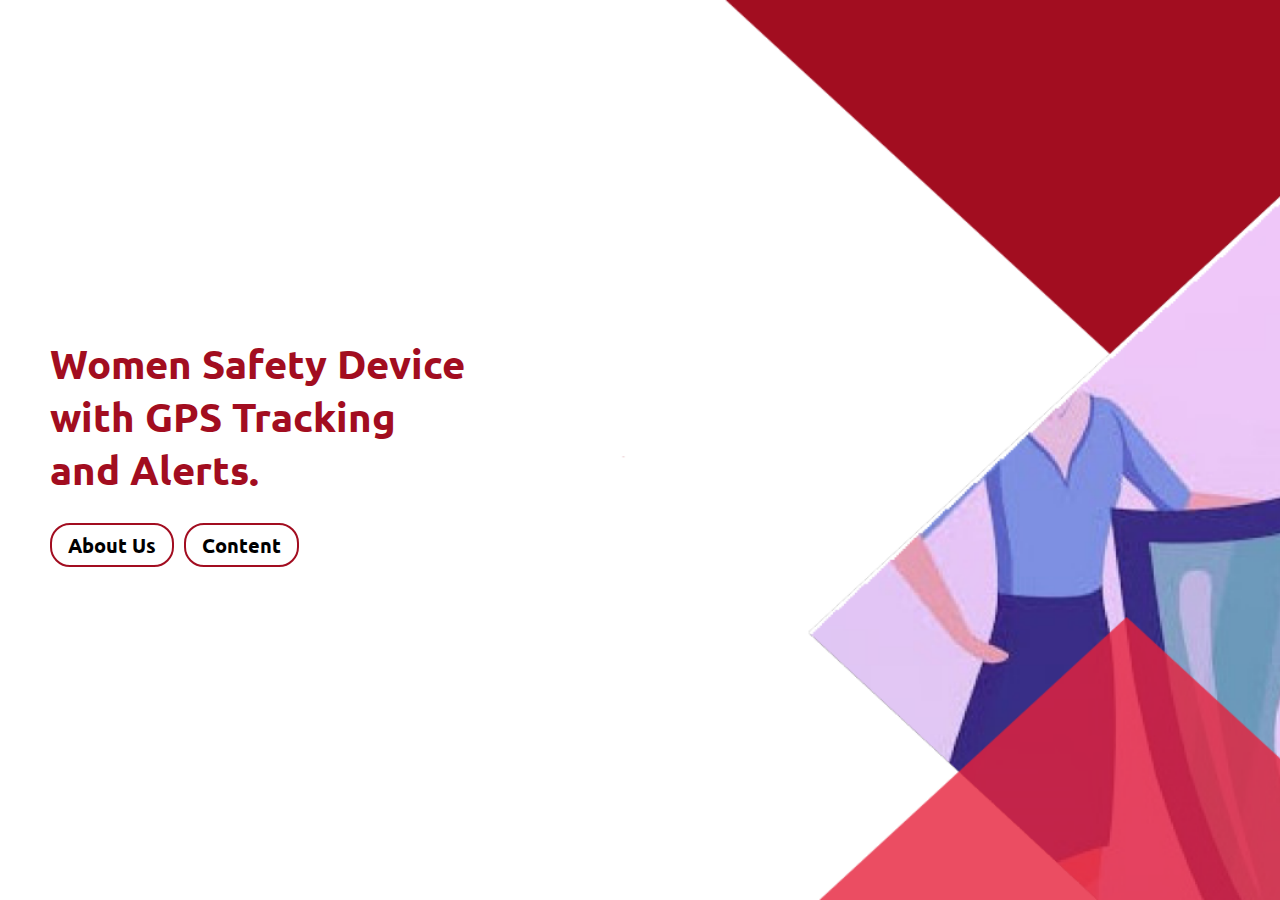
<file: index.html>
<!DOCTYPE html>
<html lang="en">
<head>
    <meta charset="UTF-8">
    <meta http-equiv="X-UA-Compatible" content="IE=edge">
    <meta name="viewport" content="width=device-width, initial-scale=1.0">
    <title>Women Safety Device with GPS Tracking and Alerts</title>
    <link rel="stylesheet" href="./css/style.css">
</head>
<body>
    <div class="home-main-div">
        <div class="btn-div">
            Women Safety Device <br> with GPS Tracking <br> and Alerts. <br>
            <div class="btn-div1">
                <a href="./about.html" class="btn">About Us</a>
                <a href="./content.html" class="btn">Content</a>
            </div>
        </div>
    </div>
</body>
</html>
</file>
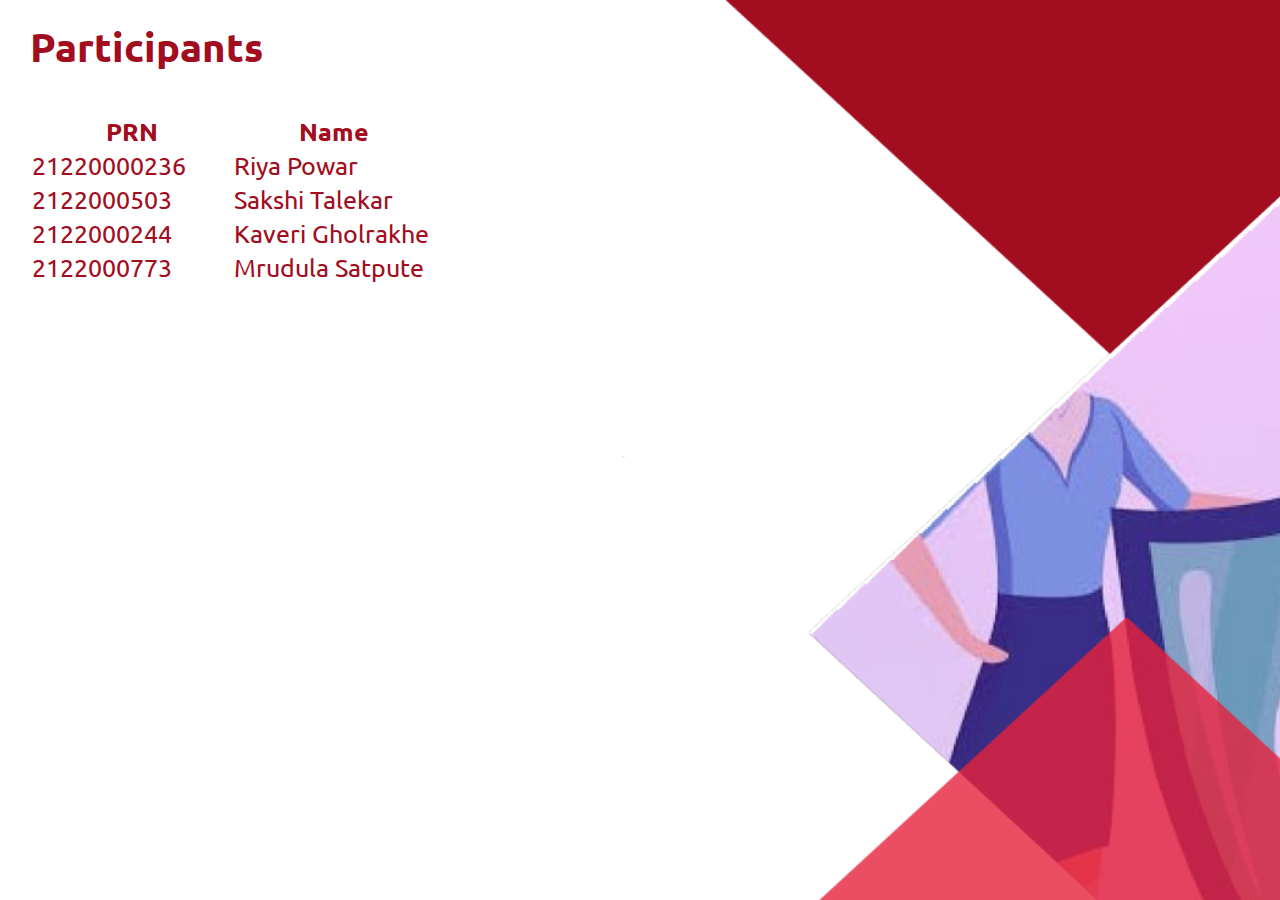
<file: about.html>
<!DOCTYPE html>
<html lang="en">

<head>
    <meta charset="UTF-8">
    <meta http-equiv="X-UA-Compatible" content="IE=edge">
    <meta name="viewport" content="width=device-width, initial-scale=1.0">
    <title>Women Safety Device with GPS Tracking and Alerts</title>
    <link rel="stylesheet" href="./css/about.css">
</head>

<body>
    <div class="home-main-div">
        <div class="main-heading">Participants</div>
        <div class="main-div">
            <table>
                <tr>
                    <th>PRN</th>
                    <th>Name</th>
                </tr>
                <tr>
                    <td>21220000236</td>
                    <td>Riya Powar</td>
                </tr>
                <tr>
                    <td>2122000503</td>
                    <td>Sakshi Talekar</td>
                </tr>
                <tr>
                    <td>2122000244</td>
                    <td>Kaveri Gholrakhe</td>
                </tr>
                <tr>
                    <td>2122000773</td>
                    <td>Mrudula Satpute</td>
                </tr>
            </table>
        </div>
    </div>
</body>

</html>
</file>
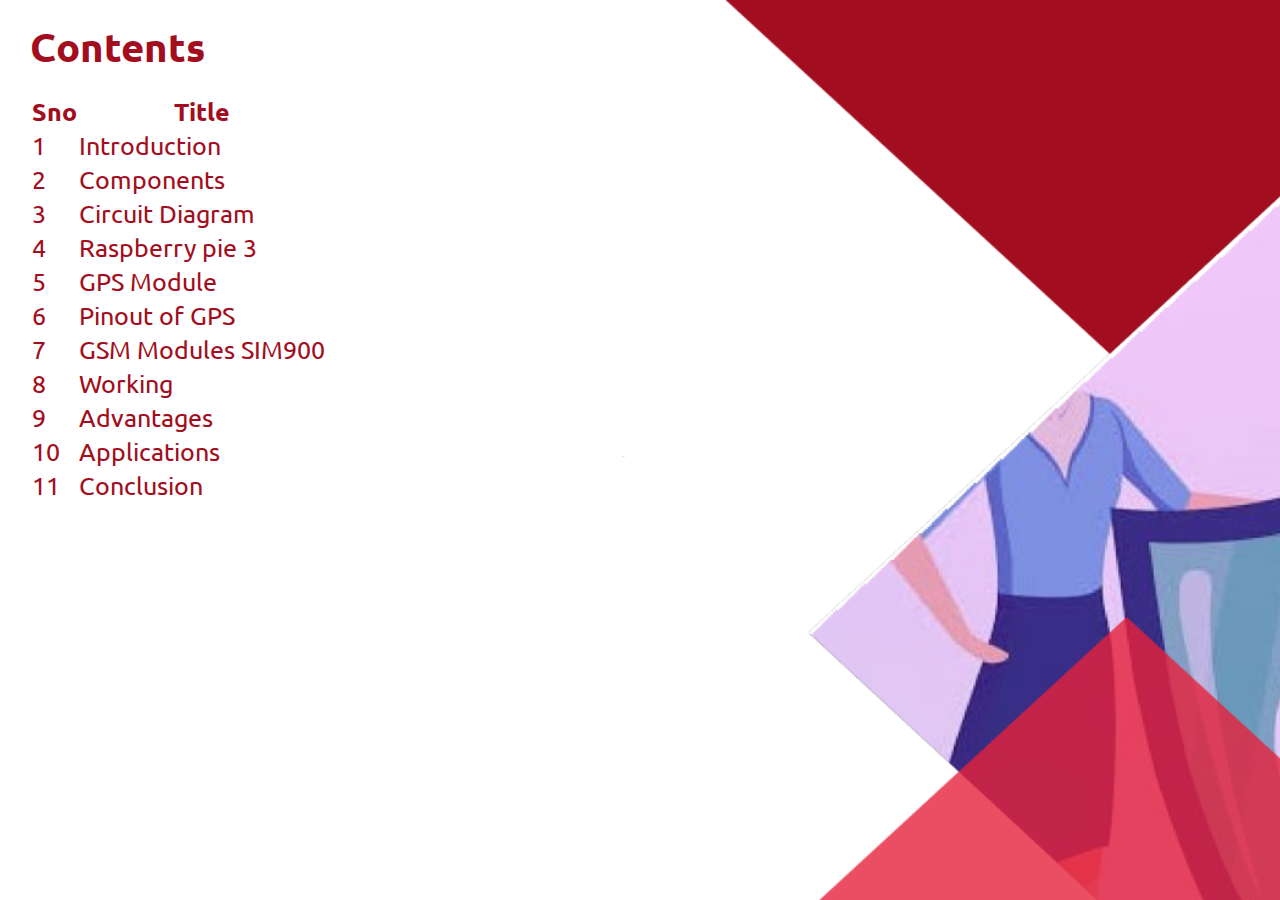
<file: content.html>
<!DOCTYPE html>
<html lang="en">

<head>
    <meta charset="UTF-8">
    <meta http-equiv="X-UA-Compatible" content="IE=edge">
    <meta name="viewport" content="width=device-width, initial-scale=1.0">
    <title>Women Safety Device with GPS Tracking and Alerts</title>
    <link rel="stylesheet" href="./css/content.css">
</head>

<body>
    <div class="home-main-div">
        <div class="main-heading">Contents</div>
        <div class="main-div">
            <table>
                <tr>
                    <th>Sno</th>
                    <th>Title</th>
                </tr>
                <tr>
                    <td>1</td>
                    <td><a href="./introduction.html">Introduction</a></td>
                </tr>
                <tr>
                    <td>2</td>
                    <td><a href="./page2.html">Components</a></td>
                </tr>
                <tr>
                    <td>3</td>
                    <td><a href="./page3.html">Circuit Diagram</a></td>
                </tr>
                <tr>
                    <td>4</td>
                    <td><a href="./page4.html">Raspberry pie 3</a></td>
                </tr>
                <tr>
                    <td>5</td>
                    <td><a href="./page5.html">GPS Module</a></td>
                </tr>
                <tr>
                    <td>6</td>
                    <td><a href="./page6.html">Pinout of GPS</a></td>
                </tr>
                <tr>
                    <td>7</td>
                    <td><a href="./page7.html">GSM Modules SIM900</a></td>
                </tr>
                <tr>
                    <td>8</td>
                    <td><a href="./page8.html">Working</a></td>
                </tr>
                <tr>
                    <td>9</td>
                    <td><a href="./page9.html">Advantages</a></td>
                </tr>
                <tr>
                    <td>10</td>
                    <td><a href="./page10.html">Applications</a></td>
                </tr>
                <tr>
                    <td>11</td>
                    <td><a href="./page11.html">Conclusion</a></td>
                </tr>
            </table>
        </div>
    </div>
</body>

</html>
</file>
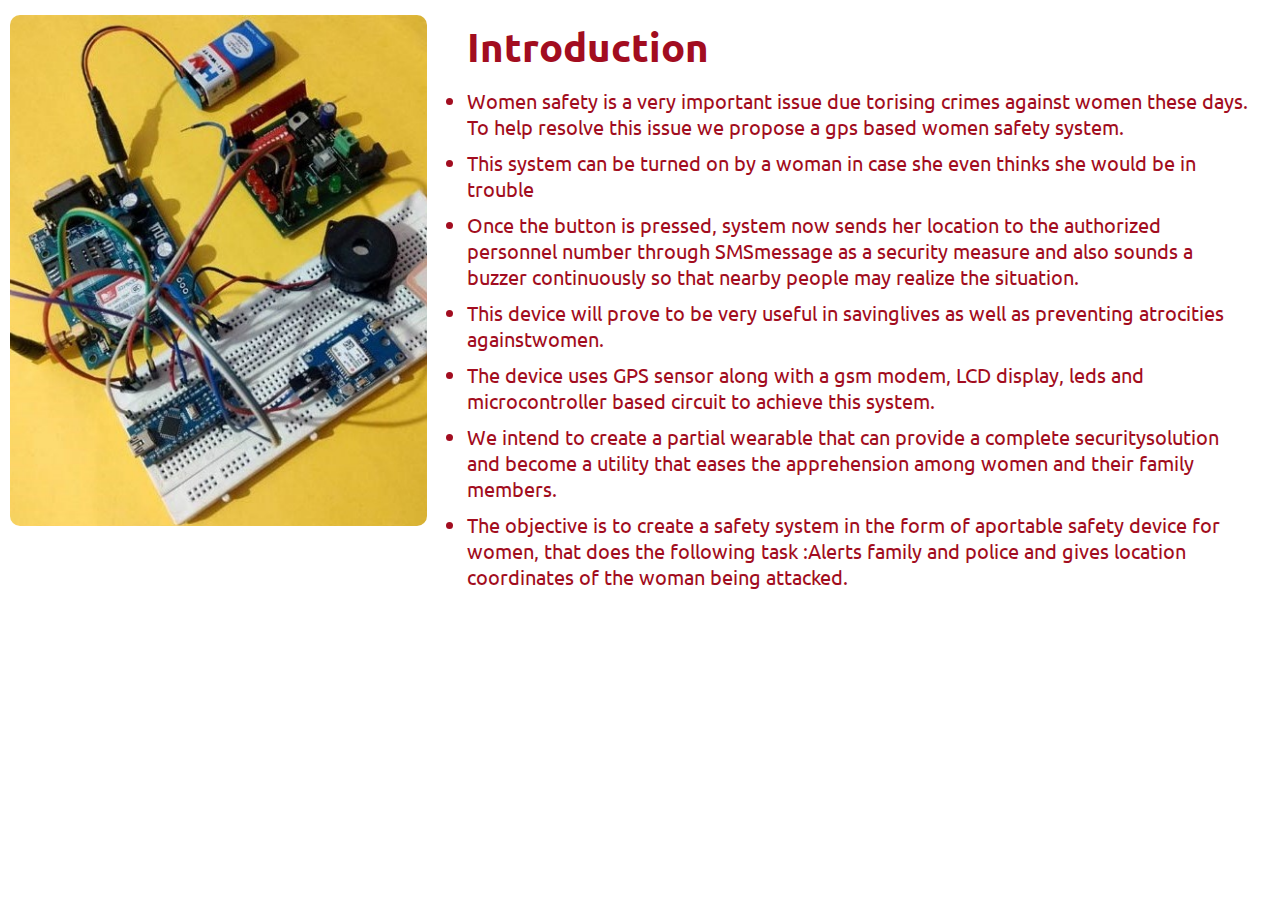
<file: introduction.html>
<!DOCTYPE html>
<html lang="en">
<head>
    <meta charset="UTF-8">
    <meta http-equiv="X-UA-Compatible" content="IE=edge">
    <meta name="viewport" content="width=device-width, initial-scale=1.0">
    <title>Women Safety Device with GPS Tracking and Alerts</title>
    <link rel="stylesheet" href="./css/introduction.css">
</head>
<body>
    <div class="main-div">
        <div class="left-div">
            <img src="./images/1.png" alt="intro-img" class="div-img">
        </div>
        <div class="right-div">
            <div class="main-heading">Introduction</div>
            <div class="main-content">
                <ul>
                    <li>Women safety is a very important issue due torising crimes against women these days. To help resolve this issue we propose a gps based women safety system.</li>
                    <li>This system can be turned on by a woman in case she even thinks she would be in trouble</li>
                    <li>Once the button is pressed, system now sends her
                        location to the authorized personnel number through
                        SMSmessage as a security measure and also sounds
                        a buzzer continuously so that nearby people may
                        realize the situation.</li>
                    <li>This device will prove to be very useful in savinglives
                        as well as preventing atrocities againstwomen.</li>
                    <li>The device uses GPS sensor along with a gsm modem, LCD display, leds and
                        microcontroller based circuit to achieve this system.</li>
                    <li>We intend to create a partial wearable that can provide a complete securitysolution
                        and become a utility that eases the apprehension among women and their family
                        members.</li>
                    <li>The objective is to create a safety system in the form of aportable safety device for
                        women, that does the following task :Alerts family and police and gives location
                        coordinates of the woman being attacked.</li>
                </ul>
            </div>
        </div>
    </div>
</body>
</html>
</file>
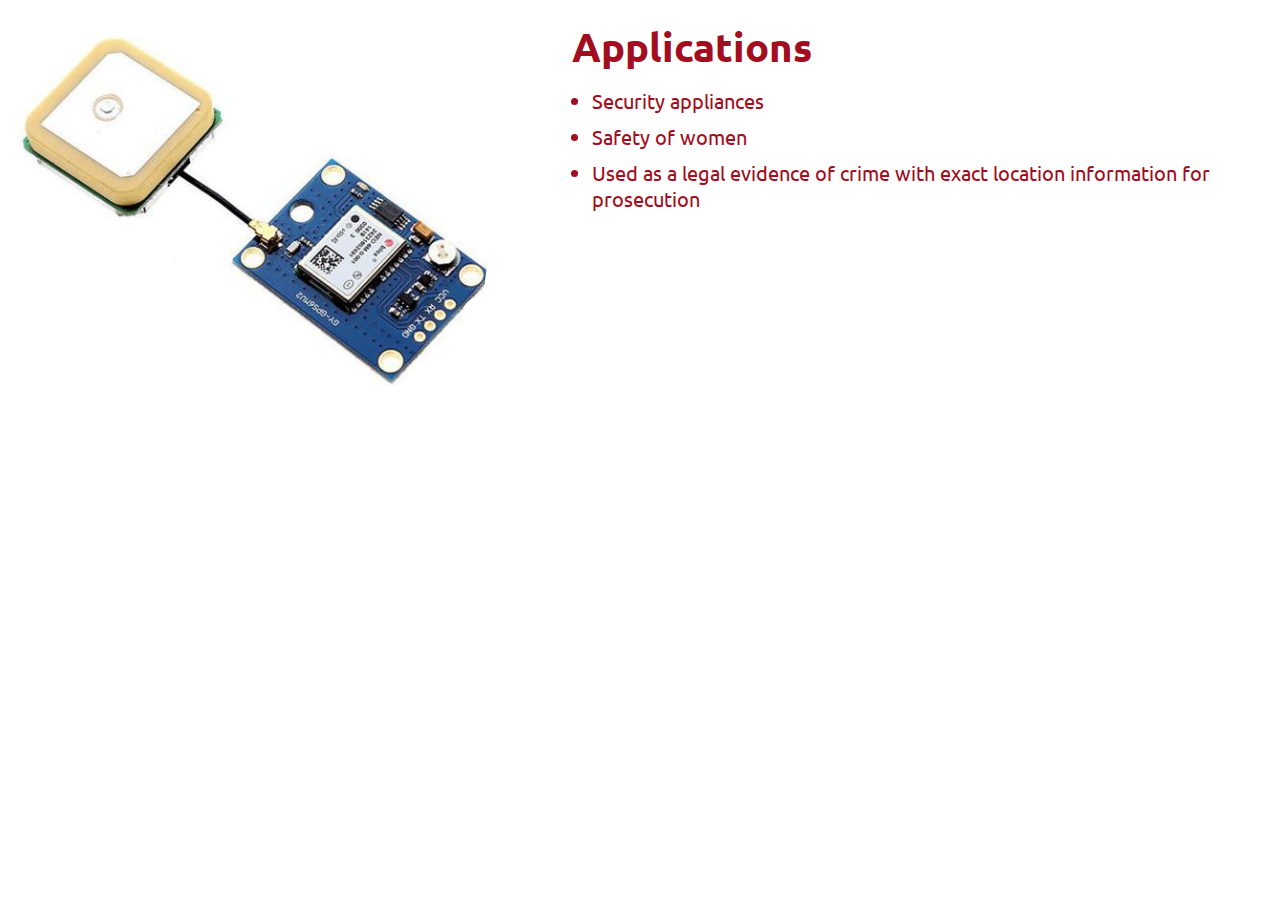
<file: page10.html>
<!DOCTYPE html>
<html lang="en">
<head>
    <meta charset="UTF-8">
    <meta http-equiv="X-UA-Compatible" content="IE=edge">
    <meta name="viewport" content="width=device-width, initial-scale=1.0">
    <title>Women Safety Device with GPS Tracking and Alerts</title>
    <link rel="stylesheet" href="./css/page5.css">
</head>
<body>
    <div class="main-div">
        <div class="left-div">
            <img src="./images/5.png" alt="intro-img" class="div-img">
        </div>
        <div class="right-div">
            <div class="main-heading">Applications</div>
            <div class="main-content">
                <ul>
                    <li>Security appliances</li>
                    <li>Safety of women</li>
                    <li>Used as a legal evidence of crime with exact location information for
                        prosecution</li>
                </ul>
            </div>
        </div>
    </div>
</body>
</html>
</file>
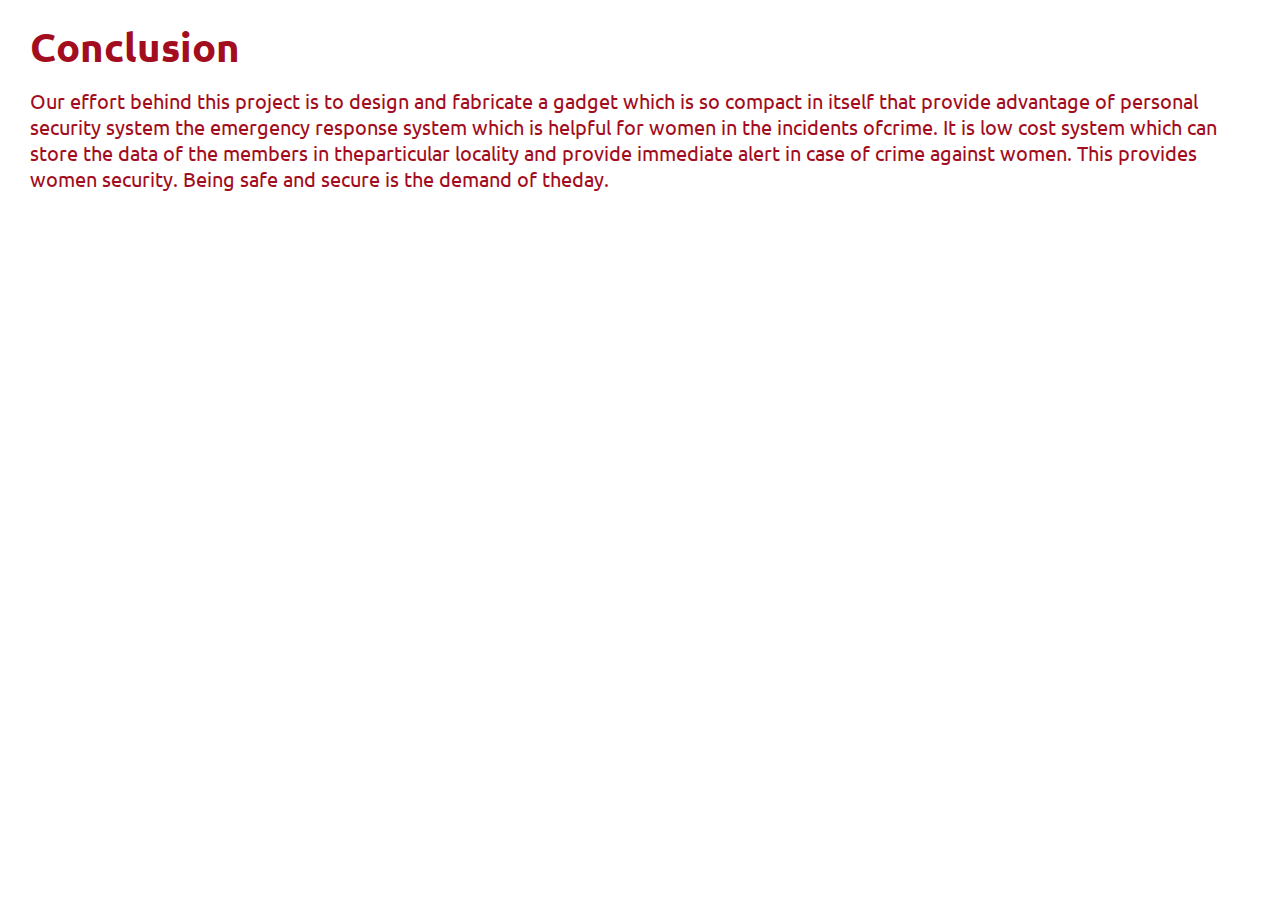
<file: page11.html>
<!DOCTYPE html>
<html lang="en">
<head>
    <meta charset="UTF-8">
    <meta http-equiv="X-UA-Compatible" content="IE=edge">
    <meta name="viewport" content="width=device-width, initial-scale=1.0">
    <title>Women Safety Device with GPS Tracking and Alerts</title>
    <link rel="stylesheet" href="./css/page5.css">
</head>
<body>
    <div class="main-div">
        <!-- <div class="left-div">
            <img src="./images/5.png" alt="intro-img" class="div-img">
        </div> -->
        <div class="right-div">
            <div class="main-heading">Conclusion</div>
            <div class="main-content">
                <div>Our effort behind this project is to design and fabricate a gadget which is so
                    compact in itself that provide advantage of personal security system the
                    emergency response system which is helpful for women in the incidents ofcrime.
                    It is low cost system which can store the data of the members in theparticular
                    locality and provide immediate alert in case of crime against women. This
                    provides women security. Being safe and secure is the demand of theday.</div>
            </div>
        </div>
    </div>
</body>
</html>
</file>
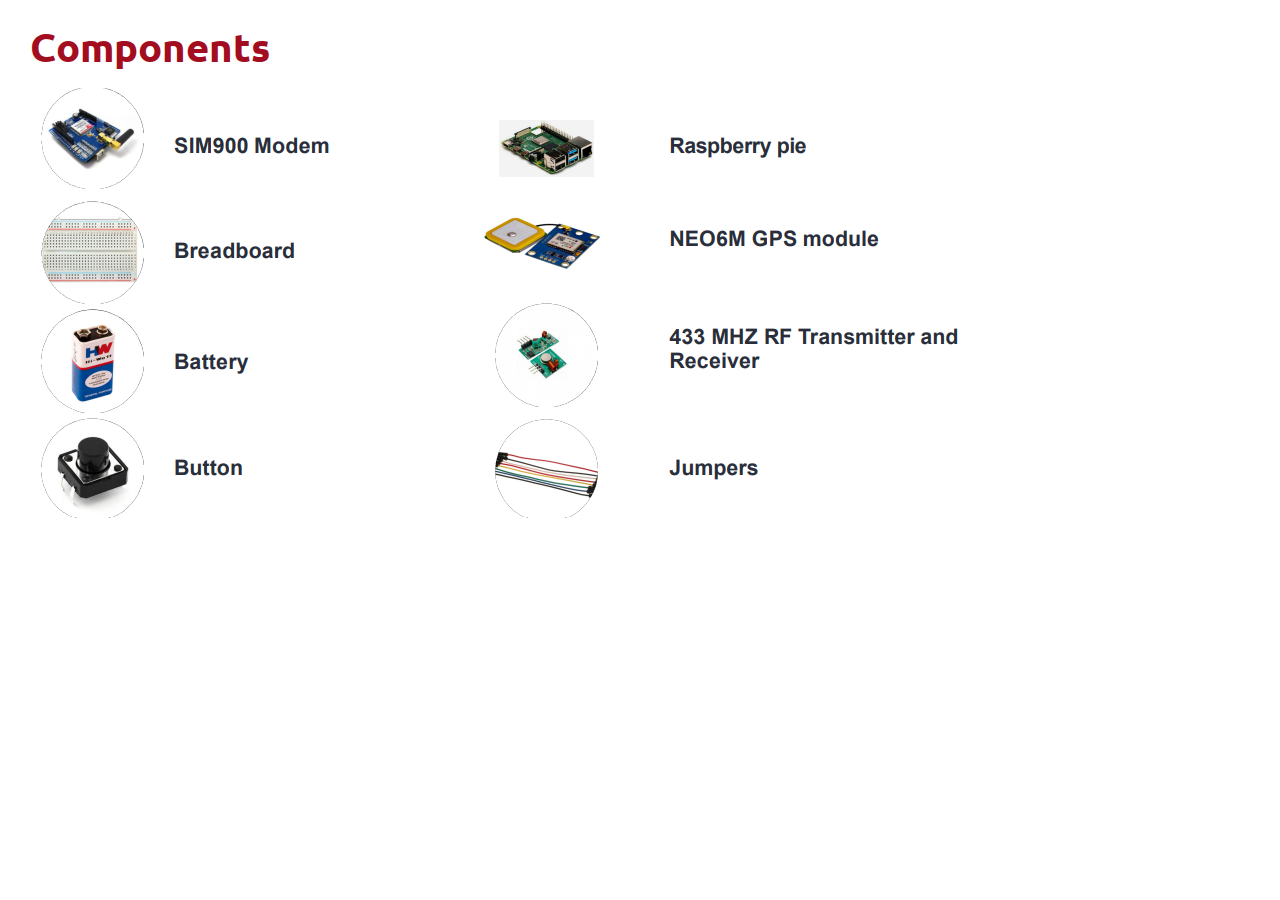
<file: page2.html>
<!DOCTYPE html>
<html lang="en">
<head>
    <meta charset="UTF-8">
    <meta http-equiv="X-UA-Compatible" content="IE=edge">
    <meta name="viewport" content="width=device-width, initial-scale=1.0">
    <title>Women Safety Device with GPS Tracking and Alerts</title>
    <link rel="stylesheet" href="./css/page5.css">
</head>
<body>
    <div class="main-div">
        <!-- <div class="left-div">
            <img src="./images/5.png" alt="intro-img" class="div-img">
        </div> -->
        <div class="right-div">
            <div class="main-heading">Components</div>
            <div class="main-content">
                <div>
                    <img src="./images/2.png" alt="intro-img" class="div-img"> 
                </div>
            </div>
        </div>
    </div>
</body>
</html>
</file>
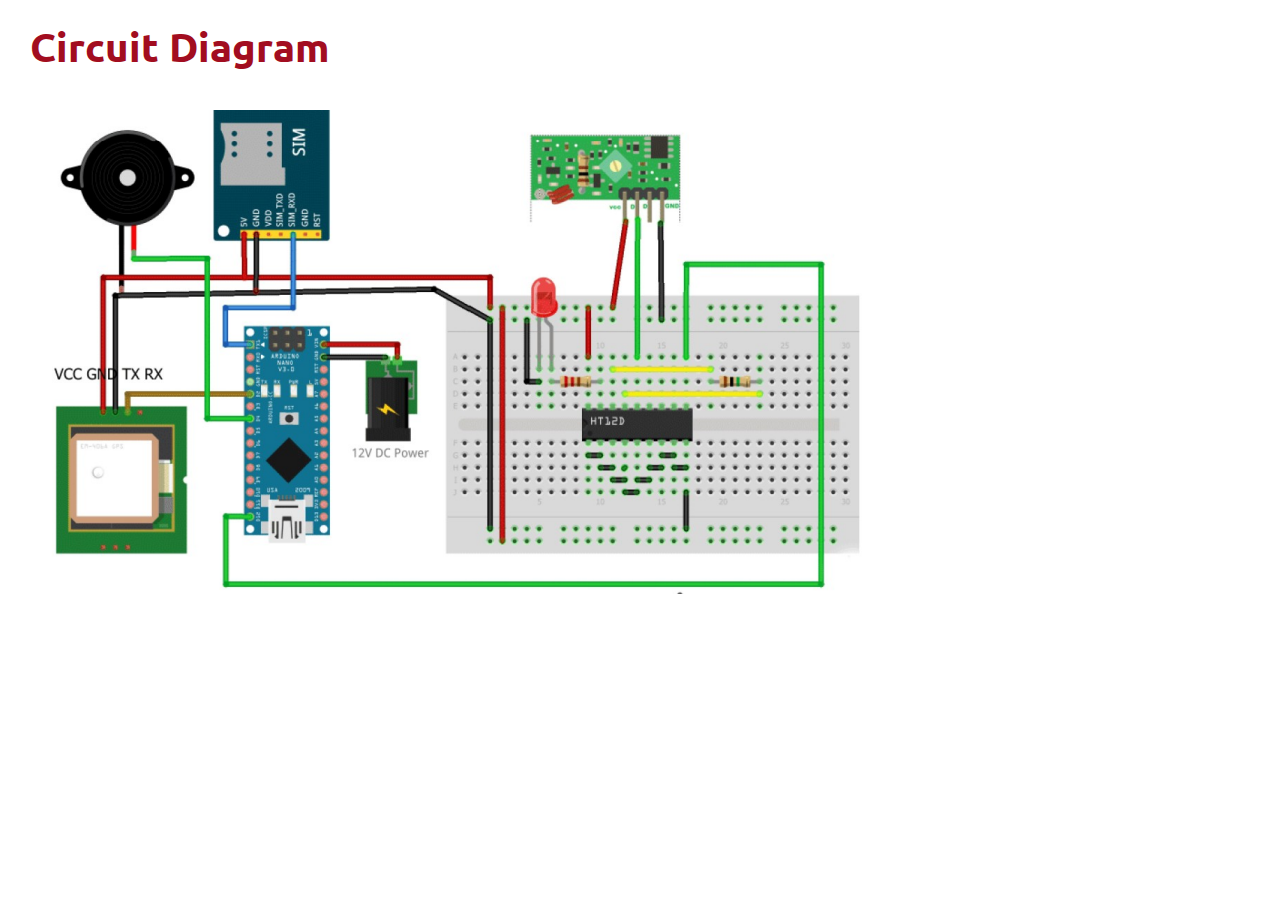
<file: page3.html>
<!DOCTYPE html>
<html lang="en">
<head>
    <meta charset="UTF-8">
    <meta http-equiv="X-UA-Compatible" content="IE=edge">
    <meta name="viewport" content="width=device-width, initial-scale=1.0">
    <title>Women Safety Device with GPS Tracking and Alerts</title>
    <link rel="stylesheet" href="./css/page5.css">
</head>
<body>
    <div class="main-div">
        <!-- <div class="left-div">
            <img src="./images/5.png" alt="intro-img" class="div-img">
        </div> -->
        <div class="right-div">
            <div class="main-heading">Circuit Diagram</div>
            <div class="main-content">
                <div>
                    <img src="./images/3.png" alt="intro-img" class="div-img"> 
                </div>
            </div>
        </div>
    </div>
</body>
</html>
</file>
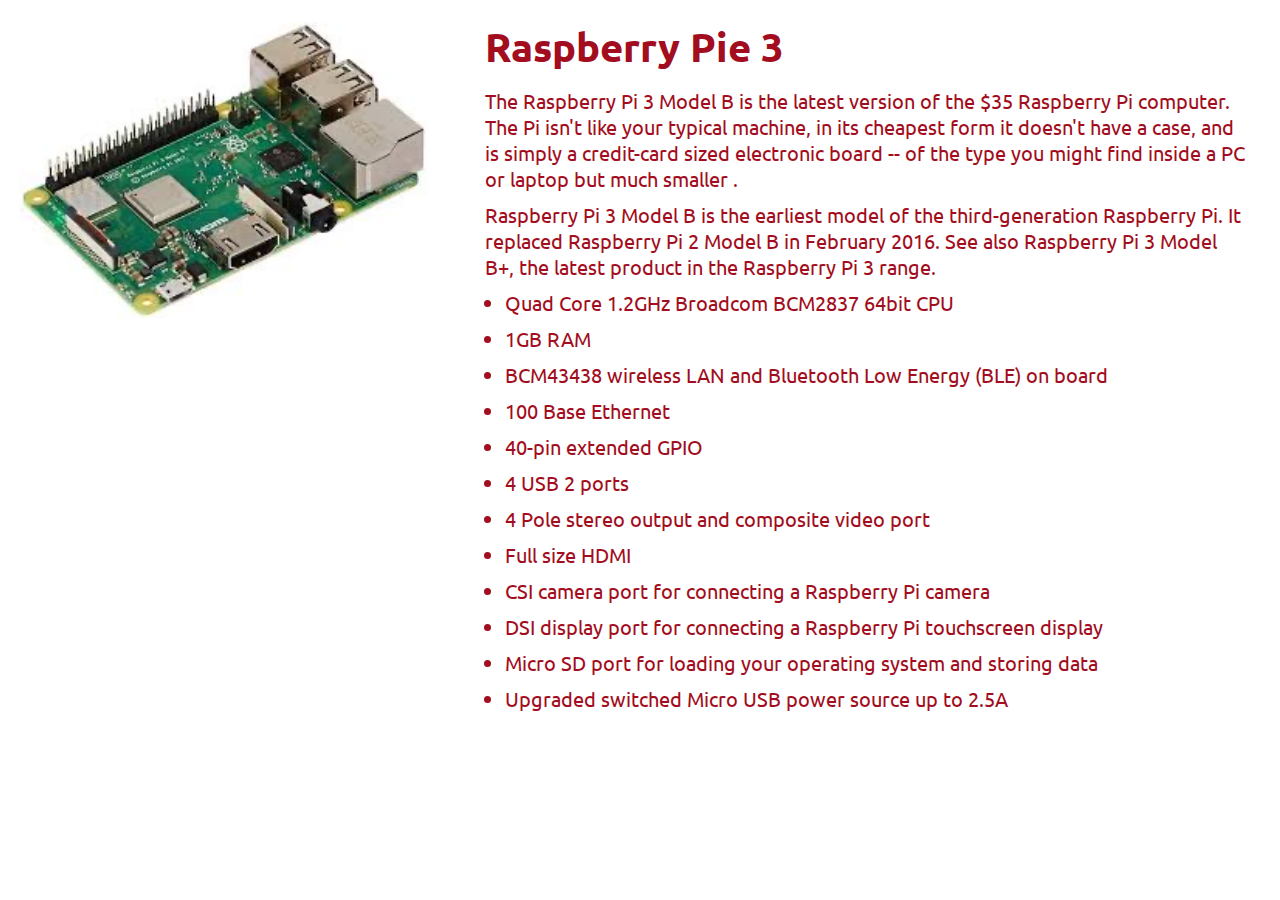
<file: page4.html>
<!DOCTYPE html>
<html lang="en">
<head>
    <meta charset="UTF-8">
    <meta http-equiv="X-UA-Compatible" content="IE=edge">
    <meta name="viewport" content="width=device-width, initial-scale=1.0">
    <title>Women Safety Device with GPS Tracking and Alerts</title>
    <link rel="stylesheet" href="./css/page4.css">
</head>
<body>
    <div class="main-div">
        <div class="left-div">
            <img src="./images/4.png" alt="intro-img" class="div-img">
        </div>
        <div class="right-div">
            <div class="main-heading">Raspberry Pie 3</div>
            <div class="main-content">
                <div>The Raspberry Pi 3 Model B is the latest version of the $35 Raspberry Pi computer. The Pi isn't like your typical machine, in its cheapest form it doesn't have a case,
                    and is simply a credit-card sized electronic board -- of the type you might find inside a PC or laptop but much smaller .</div>
                <div>Raspberry Pi 3 Model B is the earliest model of the third-generation Raspberry Pi. It replaced Raspberry Pi 2 Model B in February 2016. See also Raspberry Pi 3 Model B+, the latest
                    product in the Raspberry Pi 3 range.</div>
                <ul>
                    <li>Quad Core 1.2GHz Broadcom BCM2837 64bit CPU</li>
                    <li>1GB RAM</li>
                    <li>BCM43438 wireless LAN and Bluetooth Low Energy (BLE) on board</li>
                    <li>100 Base Ethernet</li>
                    <li>40-pin extended GPIO</li>
                    <li>4 USB 2 ports</li>
                    <li>4 Pole stereo output and composite video port</li>
                    <li>Full size HDMI</li>
                    <li>CSI camera port for connecting a Raspberry Pi camera</li>
                    <li>DSI display port for connecting a Raspberry Pi touchscreen display</li>
                    <li>Micro SD port for loading your operating system and storing data</li>
                    <li>Upgraded switched Micro USB power source up to 2.5A</li>
                </ul>
            </div>
        </div>
    </div>
</body>
</html>
</file>
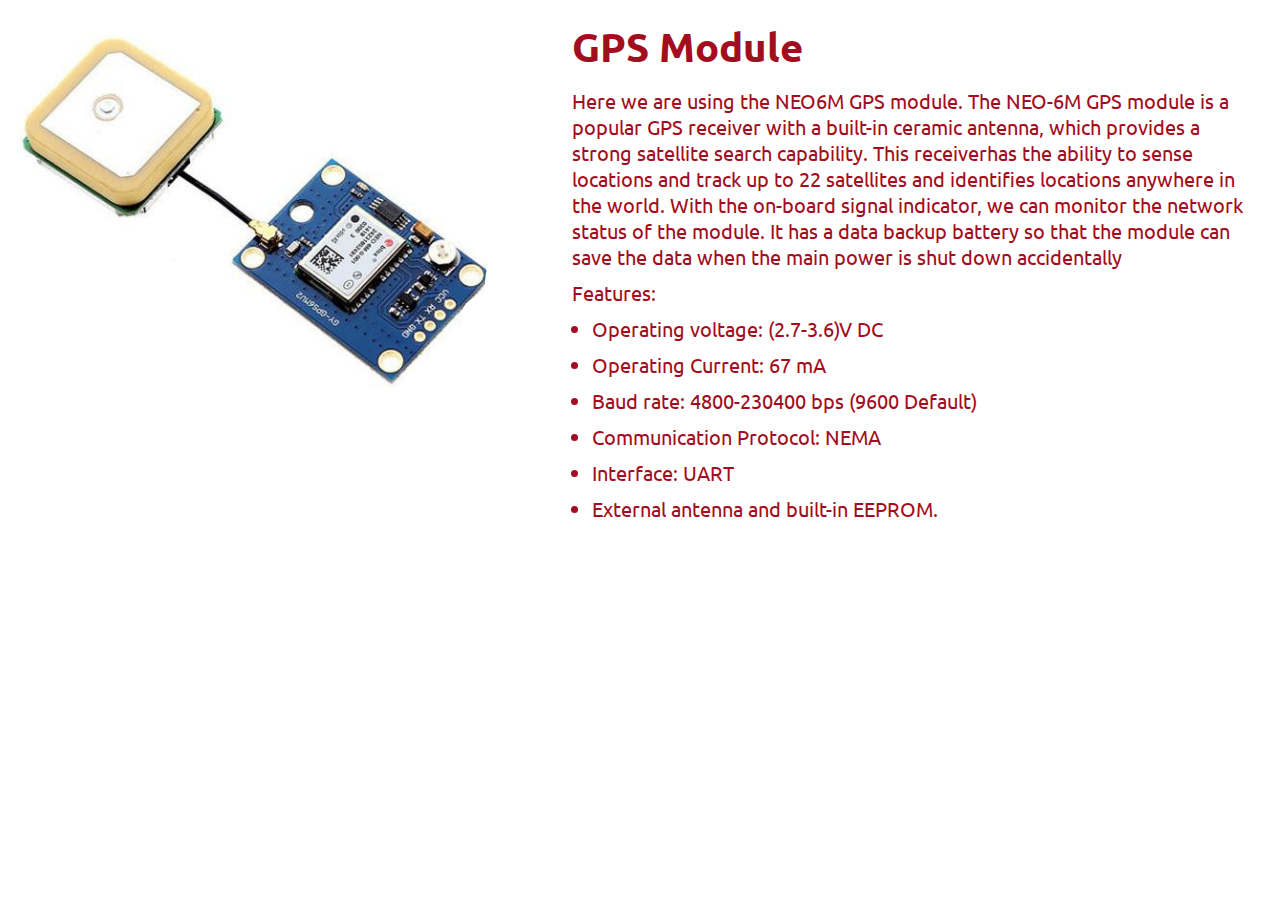
<file: page5.html>
<!DOCTYPE html>
<html lang="en">
<head>
    <meta charset="UTF-8">
    <meta http-equiv="X-UA-Compatible" content="IE=edge">
    <meta name="viewport" content="width=device-width, initial-scale=1.0">
    <title>Women Safety Device with GPS Tracking and Alerts</title>
    <link rel="stylesheet" href="./css/page5.css">
</head>
<body>
    <div class="main-div">
        <div class="left-div">
            <img src="./images/5.png" alt="intro-img" class="div-img">
        </div>
        <div class="right-div">
            <div class="main-heading">GPS Module</div>
            <div class="main-content">
                <div>Here we are using the NEO6M GPS module. The NEO-6M GPS
                    module is a popular GPS receiver with a built-in ceramic antenna,
                    which provides a strong satellite search capability. This receiverhas
                    the ability to sense locations and track up to 22 satellites and
                    identifies locations anywhere in the world. With the on-board signal
                    indicator, we can monitor the network status of the module. It has a
                    data backup battery so that the module can save the data when the
                    main power is shut down accidentally</div>
                <div>Features:</div>
                <ul>
                    <li>Operating voltage: (2.7-3.6)V DC</li>
                    <li>Operating Current: 67 mA</li>
                    <li>Baud rate: 4800-230400 bps (9600 Default)</li>
                    <li>Communication Protocol: NEMA</li>
                    <li>Interface: UART</li>
                    <li>External antenna and built-in EEPROM.</li>
                </ul>
            </div>
        </div>
    </div>
</body>
</html>
</file>
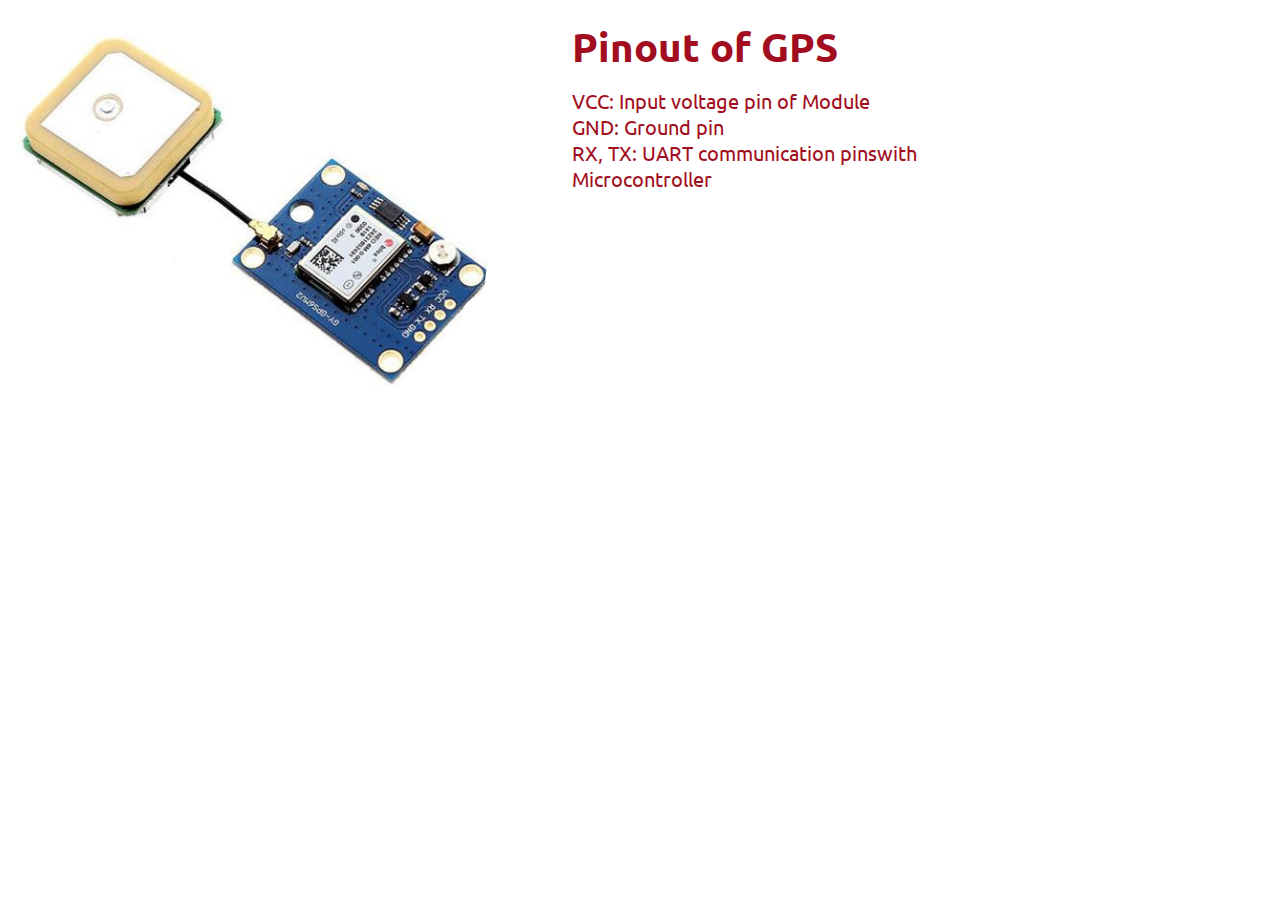
<file: page6.html>
<!DOCTYPE html>
<html lang="en">
<head>
    <meta charset="UTF-8">
    <meta http-equiv="X-UA-Compatible" content="IE=edge">
    <meta name="viewport" content="width=device-width, initial-scale=1.0">
    <title>Women Safety Device with GPS Tracking and Alerts</title>
    <link rel="stylesheet" href="./css/page5.css">
</head>
<body>
    <div class="main-div">
        <div class="left-div">
            <img src="./images/5.png" alt="intro-img" class="div-img">
        </div>
        <div class="right-div">
            <div class="main-heading">Pinout of GPS</div>
            <div class="main-content">
                <div>VCC: Input voltage pin of Module <br>
                    GND: Ground pin <br>
                    RX, TX: UART communication pinswith <br>
                    Microcontroller
                </div>
            </div>
        </div>
    </div>
</body>
</html>
</file>
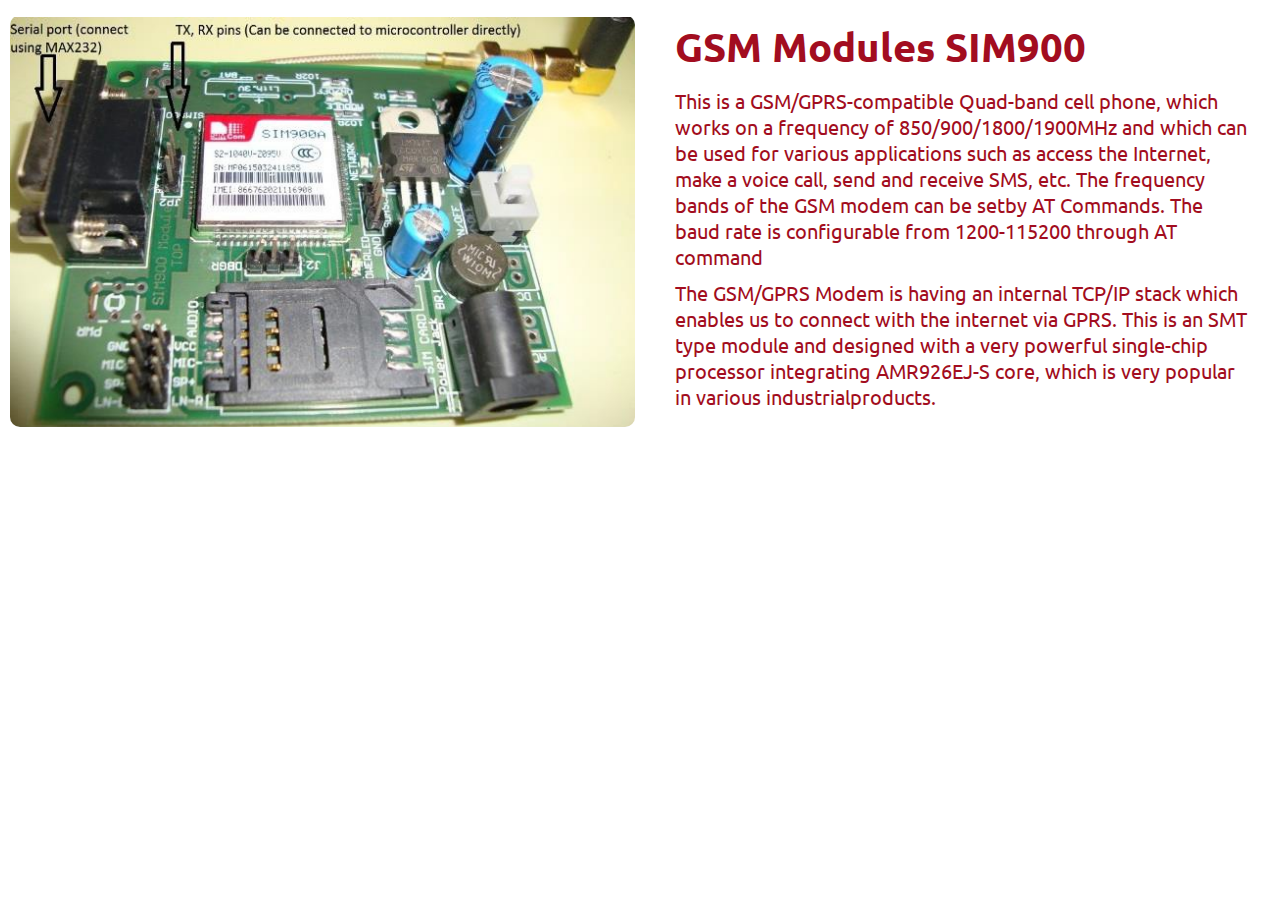
<file: page7.html>
<!DOCTYPE html>
<html lang="en">
<head>
    <meta charset="UTF-8">
    <meta http-equiv="X-UA-Compatible" content="IE=edge">
    <meta name="viewport" content="width=device-width, initial-scale=1.0">
    <title>Women Safety Device with GPS Tracking and Alerts</title>
    <link rel="stylesheet" href="./css/page5.css">
</head>
<body>
    <div class="main-div">
        <div class="left-div">
            <img src="./images/7.png" alt="intro-img" class="div-img">
        </div>
        <div class="right-div">
            <div class="main-heading">GSM Modules SIM900</div>
            <div class="main-content">
                <div>This is a GSM/GPRS-compatible Quad-band cell
                    phone, which works on a frequency of
                    850/900/1800/1900MHz and which can be used for
                    various applications such as access the Internet,
                    make a voice call, send and receive SMS, etc. The
                    frequency bands of the GSM modem can be setby
                    AT Commands. The baud rate is configurable from
                    1200-115200 through AT command</div>
                <div>The GSM/GPRS Modem is having an internal TCP/IP stack which enables us to connect with the
                    internet via GPRS. This is an SMT type module and designed with a very powerful single-chip
                    processor integrating AMR926EJ-S core, which is very popular in various industrialproducts.</div>
            </div>
        </div>
    </div>
</body>
</html>
</file>
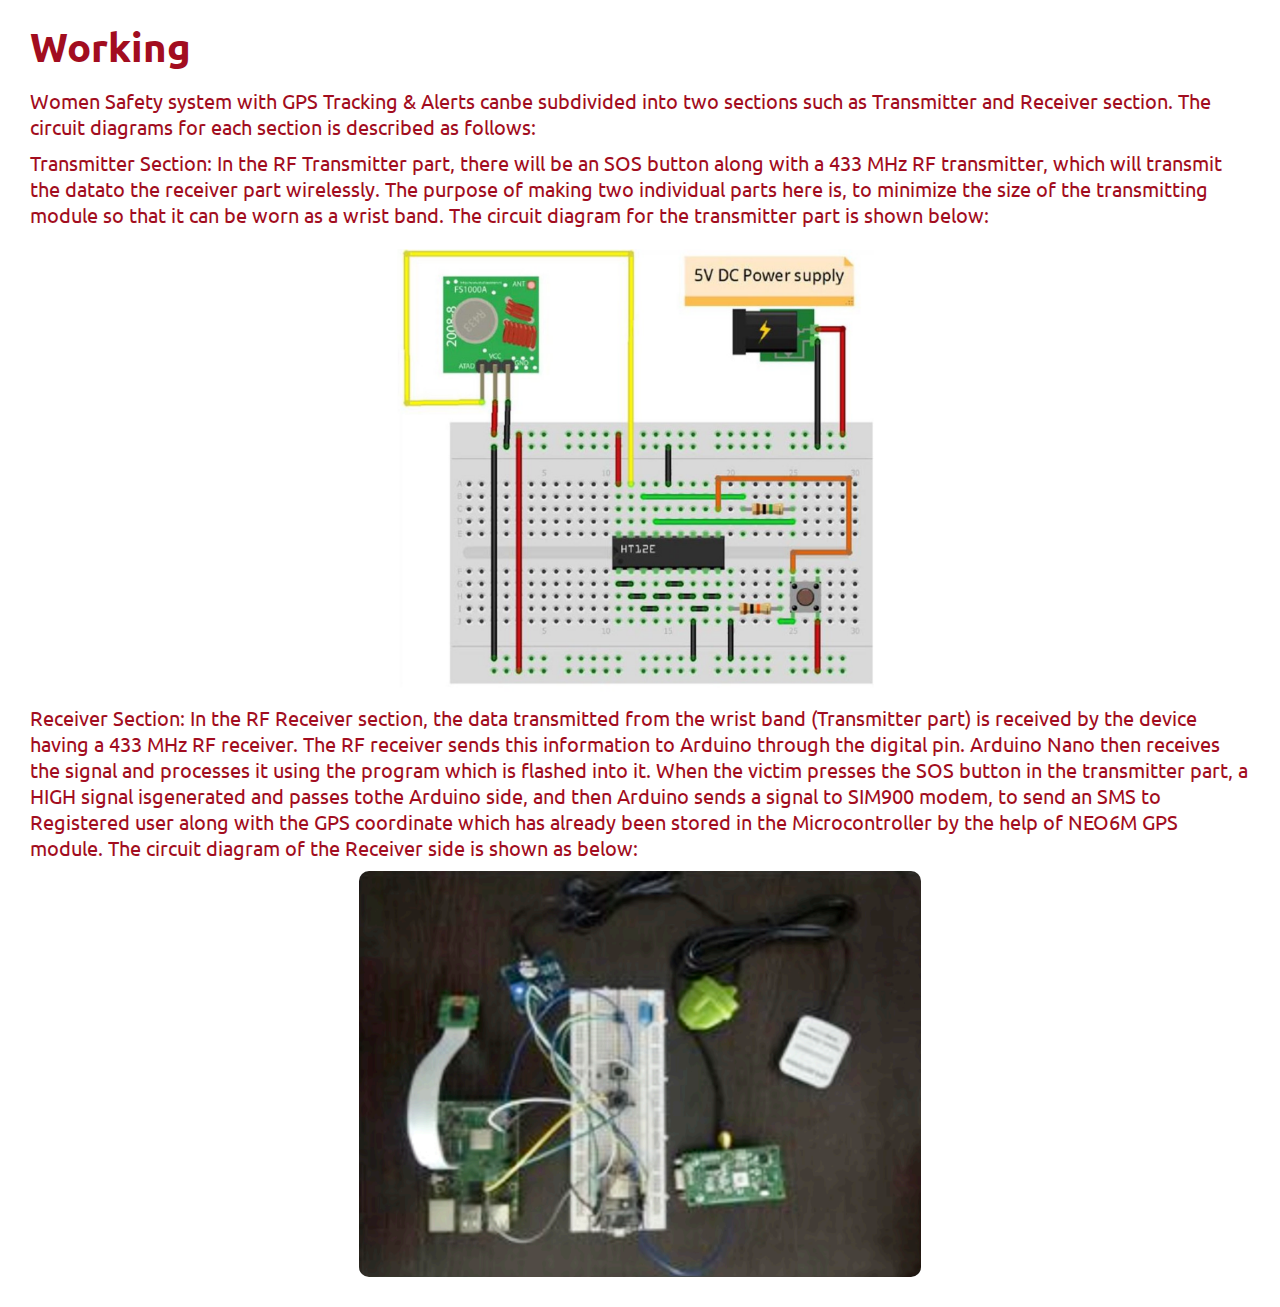
<file: page8.html>
<!DOCTYPE html>
<html lang="en">
<head>
    <meta charset="UTF-8">
    <meta http-equiv="X-UA-Compatible" content="IE=edge">
    <meta name="viewport" content="width=device-width, initial-scale=1.0">
    <title>Women Safety Device with GPS Tracking and Alerts</title>
    <link rel="stylesheet" href="./css/page5.css">
</head>
<body>
    <div class="main-div">
        <!-- <div class="left-div">
            <img src="./images/7.png" alt="intro-img" class="div-img">
        </div> -->
        <div class="right-div">
            <div class="main-heading">Working</div>
            <div class="main-content">
                <div>Women Safety system with GPS Tracking & Alerts canbe subdivided into two
                    sections such as Transmitter and Receiver section. The circuit diagrams for
                    each section is described as follows:</div>
                <div>Transmitter Section: In the RF Transmitter part, there will be an SOS
                    button along with a 433 MHz RF transmitter, which will transmit the datato
                    the receiver part wirelessly. The purpose of making two individual parts
                    here is, to minimize the size of the transmitting module so that it can be
                    worn as a wrist band. The circuit diagram for the transmitter part is shown
                    below:</div>
                <div class="img-div">
                    <img src="./images/8.png" alt="intro-img" class="div-img">
                </div>
                <div>Receiver Section: In the RF Receiver section, the data transmitted from
                    the wrist band (Transmitter part) is received by the device having a 433
                    MHz RF receiver. The RF receiver sends this information to Arduino
                    through the digital pin. Arduino Nano then receives the signal and
                    processes it using the program which is flashed into it. When the victim
                    presses the SOS button in the transmitter part, a HIGH signal isgenerated
                    and passes tothe Arduino side, and then Arduino sends a signal to
                    SIM900 modem, to send an SMS to Registered user along with the GPS
                    coordinate which has already been stored in the Microcontroller by the
                    help of NEO6M GPS module. The circuit diagram of the Receiver side is
                    shown as below:</div>
                <div class="img-div">
                    <img src="./images/9.png" alt="intro-img" class="div-img">
                </div>
            </div>
        </div>
    </div>
</body>
</html>
</file>
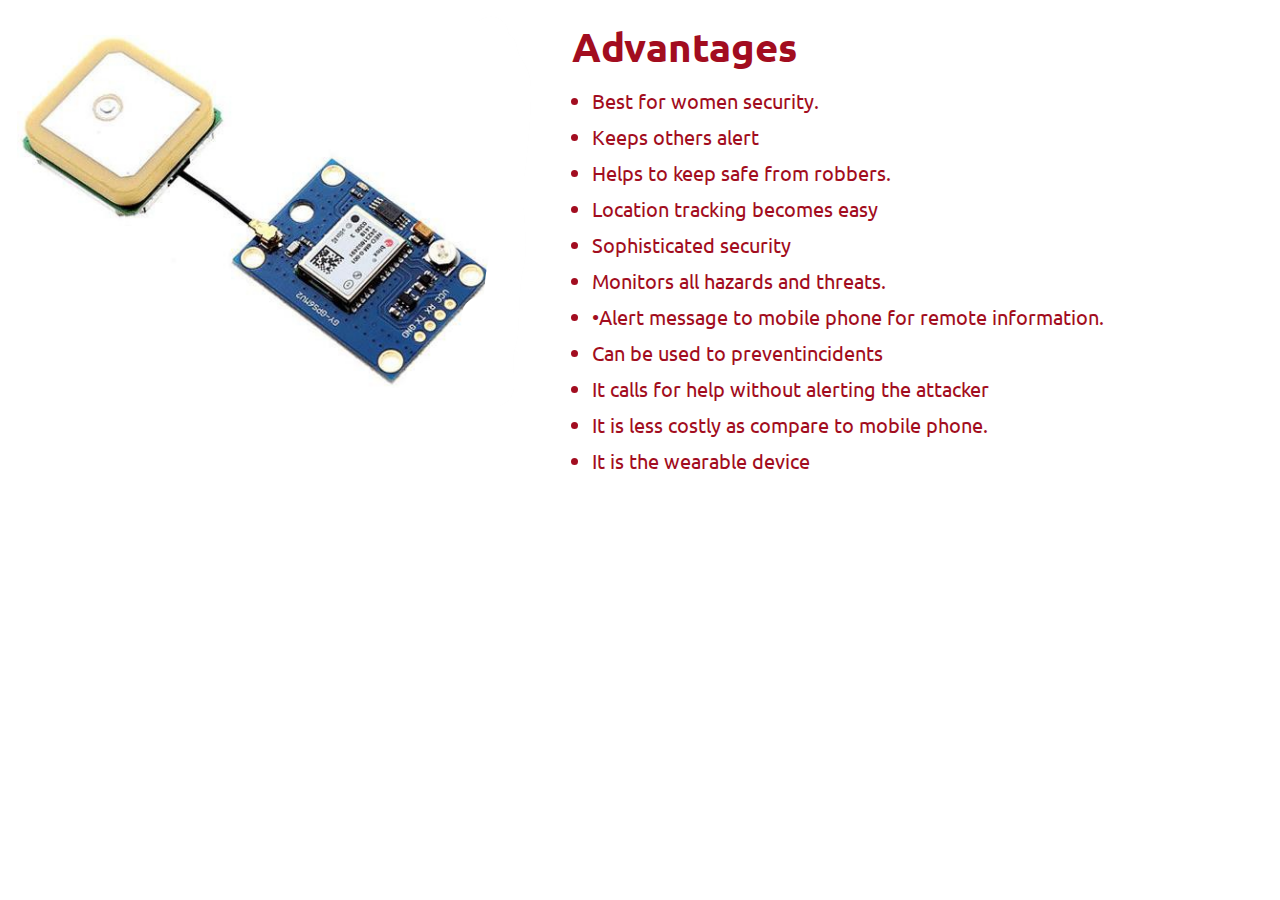
<file: page9.html>
<!DOCTYPE html>
<html lang="en">
<head>
    <meta charset="UTF-8">
    <meta http-equiv="X-UA-Compatible" content="IE=edge">
    <meta name="viewport" content="width=device-width, initial-scale=1.0">
    <title>Women Safety Device with GPS Tracking and Alerts</title>
    <link rel="stylesheet" href="./css/page5.css">
</head>
<body>
    <div class="main-div">
        <div class="left-div">
            <img src="./images/5.png" alt="intro-img" class="div-img">
        </div>
        <div class="right-div">
            <div class="main-heading">Advantages</div>
            <div class="main-content">
                <ul>
                    <li>Best for women security.</li>
                    <li>Keeps others alert</li>
                    <li>Helps to keep safe from robbers.</li>
                    <li>Location tracking becomes easy</li>
                    <li>Sophisticated security</li>
                    <li>Monitors all hazards and threats.</li>
                    <li>•Alert message to mobile phone for remote
                        information.</li>
                    <li>Can be used to preventincidents</li>
                    <li>It calls for help without alerting the attacker</li>
                    <li>It is less costly as compare to mobile phone.</li>
                    <li>It is the wearable device</li>
                </ul>
            </div>
        </div>
    </div>
</body>
</html>
</file>
<file: css/style.css>
@import url('https://fonts.googleapis.com/css2?family=Ubuntu&display=swap');

*{
    margin: 0;
    padding: 0;
    box-sizing: border-box;
}

.home-main-div{
    width: 100%;
    height: 100vh;
    background-image: url('../images/bg1.png');
    background-repeat: no-repeat;
    background-size: cover;
    font-size: 40px;
    font-family: 'Ubuntu', sans-serif;
    color: #a20d20;
    font-weight: bold;
    display: flex;
    align-items: center;
    padding-left: 50px;
}

.btn{
    text-decoration: none;
    font-size: 20px;
    border: 2px solid #a20d20;
    color: black;
    padding: 7px 16px;
    border-radius: 20px;
    margin-top: 20px;
    transition: all linear 0.3s;
}

.btn:hover{
    color: white;
    background-color: #a20d20;
    cursor: pointer;
}

.btn-div1{
    margin-top: 15px;
}
</file>
<file: css/about.css>
@import url('https://fonts.googleapis.com/css2?family=Ubuntu&display=swap');

*{
    margin: 0;
    padding: 0;
    box-sizing: border-box;
}

.home-main-div{
    width: 100%;
    height: 100vh;
    background-image: url('../images/bg1.png');
    background-repeat: no-repeat;
    background-size: cover;
    font-size: 40px;
    font-family: 'Ubuntu', sans-serif;
    color: #a20d20;
    font-weight: bold;
    padding: 20px 30px;
}

table{
    font-size: 25px;
    font-weight: normal;
    margin-top: 40px;
}
th{
    width: 200px;
}
</file>
<file: css/content.css>
@import url('https://fonts.googleapis.com/css2?family=Ubuntu&display=swap');

*{
    margin: 0;
    padding: 0;
    box-sizing: border-box;
}

a{
    text-decoration: none;
    color: #a20d20;
}

.home-main-div{
    width: 100%;
    height: 100vh;
    background-image: url('../images/bg1.png');
    background-repeat: no-repeat;
    background-size: cover;
    font-size: 40px;
    font-family: 'Ubuntu', sans-serif;
    color: #a20d20;
    font-weight: bold;
    padding: 20px 30px;
}

table{
    font-size: 25px;
    font-weight: normal;
    margin-top: 20px;
}
</file>
<file: css/introduction.css>
@import url('https://fonts.googleapis.com/css2?family=Ubuntu&display=swap');

*{
    margin: 0;
    padding: 0;
    box-sizing: border-box;
}

.main-div{
    display: flex;
}
.left-div{
    padding: 15px 10px;
}
.div-img{
    border-radius: 10px;
}
.right-div{
    padding: 20px 30px;
}
.main-content{
    font-family: 'Ubuntu', sans-serif;
    color: #a20d20;
    font-size: 20px;
}
.main-heading{
    font-size: 40px;
    font-family: 'Ubuntu', sans-serif;
    color: #a20d20;
    font-weight: bold;
    margin-bottom: 15px;
}
ul li{
    margin: 10px 0px;
}
</file>
<file: css/page5.css>
@import url('https://fonts.googleapis.com/css2?family=Ubuntu&display=swap');

*{
    margin: 0;
    padding: 0;
    box-sizing: border-box;
}

.main-div{
    display: flex;
}
.left-div{
    padding: 15px 10px;
}
.div-img{
    border-radius: 10px;
}
.right-div{
    padding: 20px 30px;
}
.main-content{
    font-family: 'Ubuntu', sans-serif;
    color: #a20d20;
    font-size: 20px;
}
.main-heading{
    font-size: 40px;
    font-family: 'Ubuntu', sans-serif;
    color: #a20d20;
    font-weight: bold;
    margin-bottom: 15px;
}
ul li{
    margin: 10px 20px;
}

.main-content div{
    margin: 10px 0px;
}
.img-div{
    display: flex;
    align-items: center;
    justify-content: center;
}
</file>
<file: css/page4.css>
@import url('https://fonts.googleapis.com/css2?family=Ubuntu&display=swap');

*{
    margin: 0;
    padding: 0;
    box-sizing: border-box;
}

.main-div{
    display: flex;
}
.left-div{
    padding: 15px 10px;
}
.div-img{
    border-radius: 10px;
}
.right-div{
    padding: 20px 30px;
}
.main-content{
    font-family: 'Ubuntu', sans-serif;
    color: #a20d20;
    font-size: 20px;
}
.main-heading{
    font-size: 40px;
    font-family: 'Ubuntu', sans-serif;
    color: #a20d20;
    font-weight: bold;
    margin-bottom: 15px;
}
ul li{
    margin: 10px 20px;
}

.main-content div{
    margin: 10px 0px;
}
</file>
